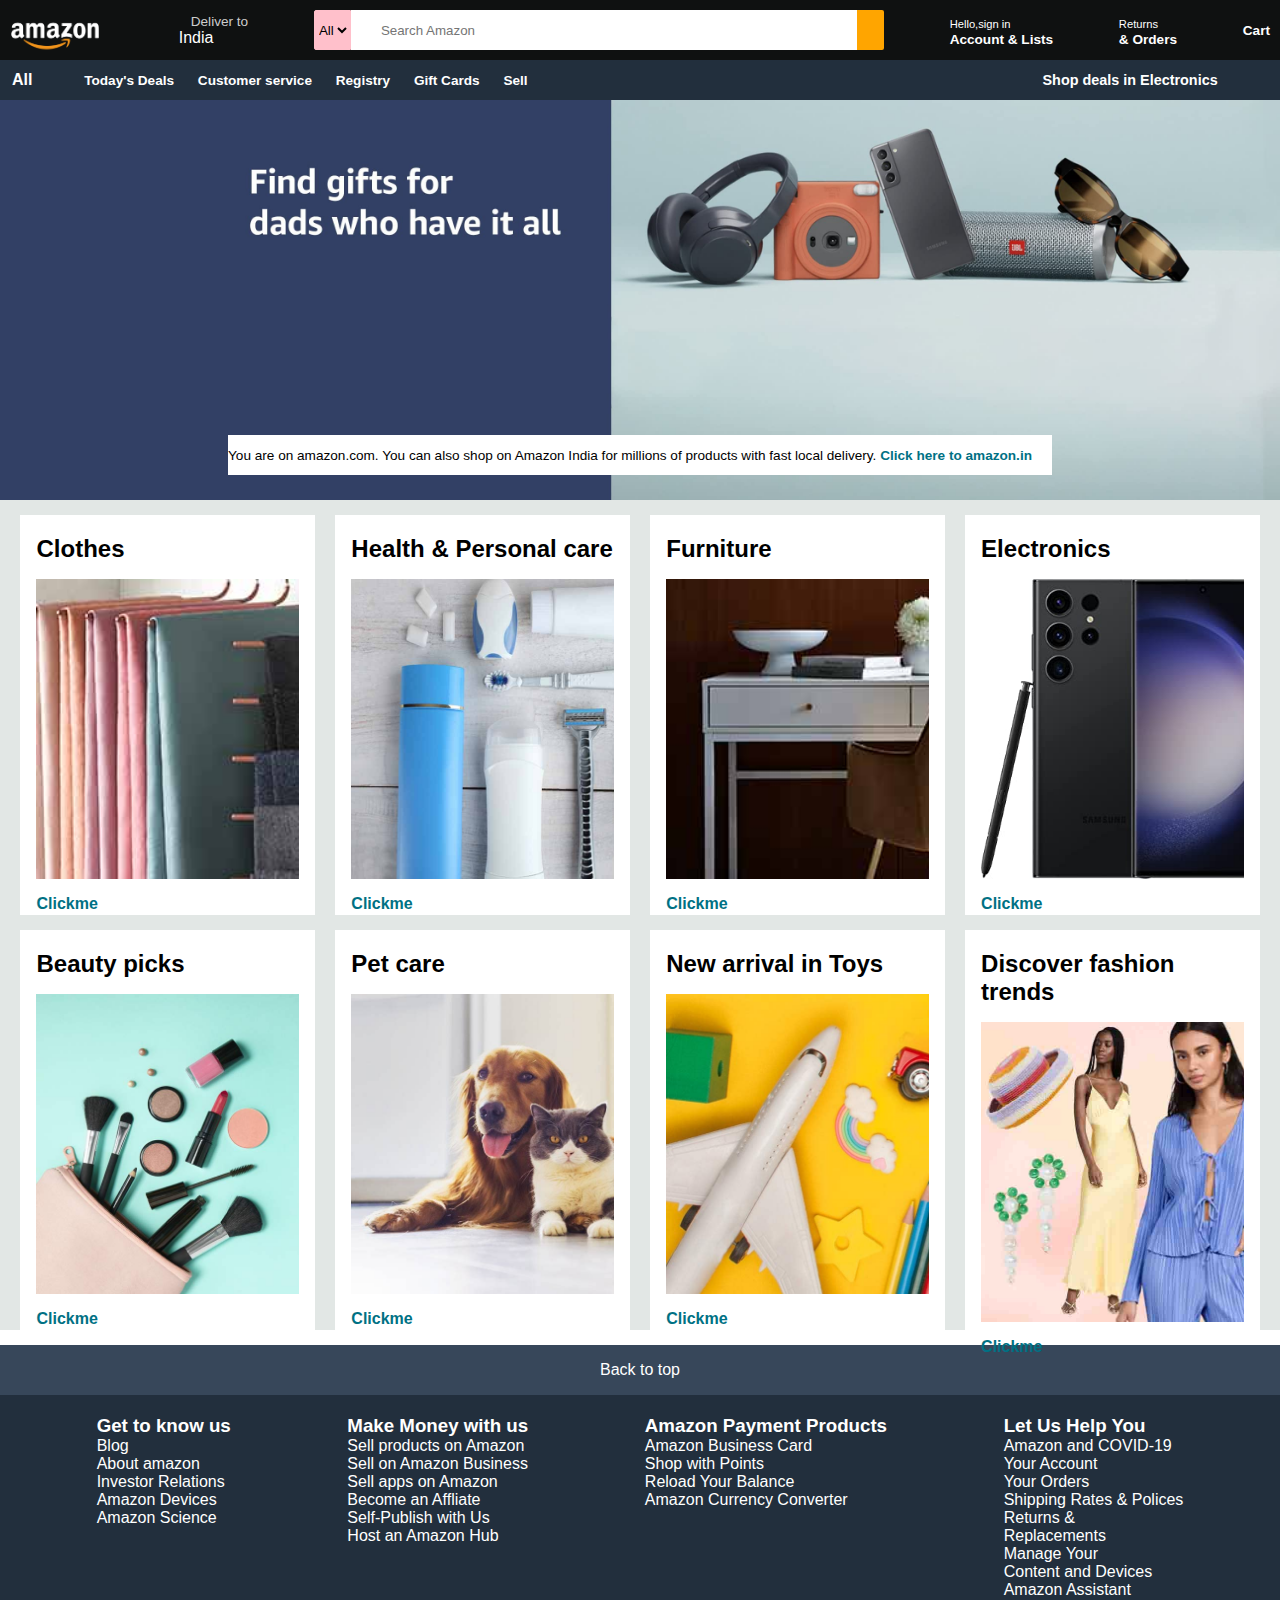
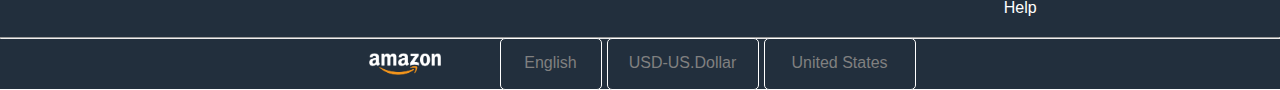
<file: index.html>
<!DOCTYPE html>
<html lang="en">

<head>
    <meta charset="UTF-8">
    <meta name="viewport" content="width=device-width, initial-scale=1.0">
    <title>Amazon clone</title>
    <link rel="stylesheet" href="https://cdnjs.cloudflare.com/ajax/libs/font-awesome/6.4.0/css/all.min.css"
        integrity="sha512-iecdLmaskl7CVkqkXNQ/ZH/XLlvWZOJyj7Yy7tcenmpD1ypASozpmT/E0iPtmFIB46ZmdtAc9eNBvH0H/ZpiBw=="
        crossorigin="anonymous" referrerpolicy="no-referrer" />
    <link rel="stylesheet" href="style.css">

</head>

<body>
    <div class="header">
        <div class="navbar">
            <div class="nav-logo border">
                <div class="logo"></div>
            </div>

            <div class="nav-add border">
                <p class="v1">Deliver to</p>
                <div class="add">
                    <i class="fa-solid fa-location-dot"></i>
                    <p class="v2">India</p>
                </div>
            </div>
            <div class="nav-search">
                <select>
                    <option>All</option>
                </select>
                <input placeholder="Search Amazon">
                <div class="search">
                    <i class="fa-solid fa-magnifying-glass"></i>
                </div>

            </div>
            <div class="acc border">
                <p><span> Hello,sign in</span></p>
                <p class="nav-font">Account & Lists</p>
            </div>
            <div class="orders border">
                <p><span> Returns</span></p>
                <p class="nav-font">& Orders</p>
            </div>
            <div class="cart border">
                <i class="fa-solid fa-cart-shopping"></i>
                <p class="nav-font">Cart</p>
            </div>
        </div>
        <div class="list">
            <div class="hamburger">
                <i class="fa-solid fa-bars"></i>
                <a href="" class="border">All</a>
            </div>
            <div class="options">
                <a href="" class="border">Today's Deals</a>
                <a href="" class="border">Customer service</a>
                <a href="" class="border">Registry</a>
                <a href="" class="border">Gift Cards</a>
                <a href="" class="border">Sell</a>
            </div>
            <div class="deals">
                <a href="" class="border">Shop deals in Electronics</a>
            </div>
        </div>
    </div>
    <div class="herosection">
        <div class="heromsg">
            <p>You are on amazon.com. You can also shop on Amazon India for millions of products with fast local
                delivery.<a class="sp"> Click here to amazon.in </a></p>
        </div>
    </div>
    <div class="shop">
        <div class="box">
            <div class="box-content">
                <h2>Clothes</h2>
                <div class="box-img" style="background-image: url('box1_image.jpg');"></div>
                <a href="" class="sp">Clickme</a>
            </div>
        </div>
        <div class="box">
            <div class="box-content">
                <h2>Health & Personal care</h2>
                <div class="box-img" style="background-image: url('box2_image.jpg');"></div>
                <a href="" class="sp">Clickme</a>
            </div>
        </div>
        <div class="box">
            <div class="box-content">
                <h2>Furniture</h2>
                <div class="box-img" style="background-image: url('box3_image.jpg');"></div>
                <a href="" class="sp">Clickme</a>
            </div>
        </div>
        <div class="box">
            <div class="box-content">
                <h2>Electronics</h2>
                <div class="box-img" style="background-image: url('box4_image.jpg');"></div>
                <a href="" class="sp">Clickme</a>
            </div>
        </div>
        <div class="box">
            <div class="box-content">
                <h2>Beauty picks</h2>
                <div class="box-img" style="background-image: url('box5_image.jpg');"></div>
                <a href="" class="sp">Clickme</a>
            </div>
        </div>
        <div class="box">
            <div class="box-content">
                <h2>Pet care</h2>
                <div class="box-img" style="background-image: url('box6_image.jpg');"></div>
                <a href="" class="sp">Clickme</a>
            </div>
        </div>
        <div class="box">
            <div class="box-content">
                <h2>New arrival in Toys</h2>
                <div class="box-img" style="background-image: url('box7_image.jpg');"></div>
                <a href="" class="sp">Clickme</a>
            </div>
        </div>
        <div class="box">
            <div class="box-content">
                <h2>Discover fashion trends</h2>
                <div class="box-img" style="background-image: url('box8_image.jpg');"></div>
                <a href="" class="sp">Clickme</a>
            </div>
        </div>
    </div>
    <div class="f1">
        Back to top
    </div>
    <div class="f2">
        <ul>
            <h3>Get to know us</h3>
            <li>Blog</li>
            <li>About amazon</li>
            <li>Investor Relations</li>
            <li>Amazon Devices</li>
            <li>Amazon Science</li>
        </ul>
        <ul>
            <h3>Make Money with us</h3>
            <li>Sell products on Amazon</li>
            <li>Sell on Amazon Business</li>
            <li>Sell apps on Amazon</li>
            <li>Become an Affliate</li>
            <li>Self-Publish with Us</li>
            <li>Host an Amazon Hub</li>
        </ul>
        <ul>
            <h3>Amazon Payment Products</h3>
            <li>Amazon Business Card</li>
            <li>Shop with Points</li>
            <li>Reload Your Balance</li>
            <li>Amazon Currency Converter</li>
        </ul>
        <ul>
            <h3>Let Us Help You</h3>
            <li>Amazon and COVID-19</li>
            <li>Your Account</li>
            <li>Your Orders</li>
            <li>Shipping Rates & Polices</li>
            <li>Returns & <br> Replacements</li>
            <li>Manage Your <br>Content and Devices</li>
            <li>Amazon Assistant</li>
            <li>Help</li>
        </ul>
    </div>
    <hr>
    <div class="f3">
        <img src="amazon_logo.png" alt="" class="g">
        <div class="f">
            <i class="fa-solid fa-globe"></i>
            <option> English</option>
        </div>
        <div class="h">
            <i class="fa-solid fa-dollar-sign"></i>
            <option> USD-US.Dollar</option>
        </div>
        <div class="h">
            <option>United States</option>
        </div>
    </div>
</body>

</html>
</file>
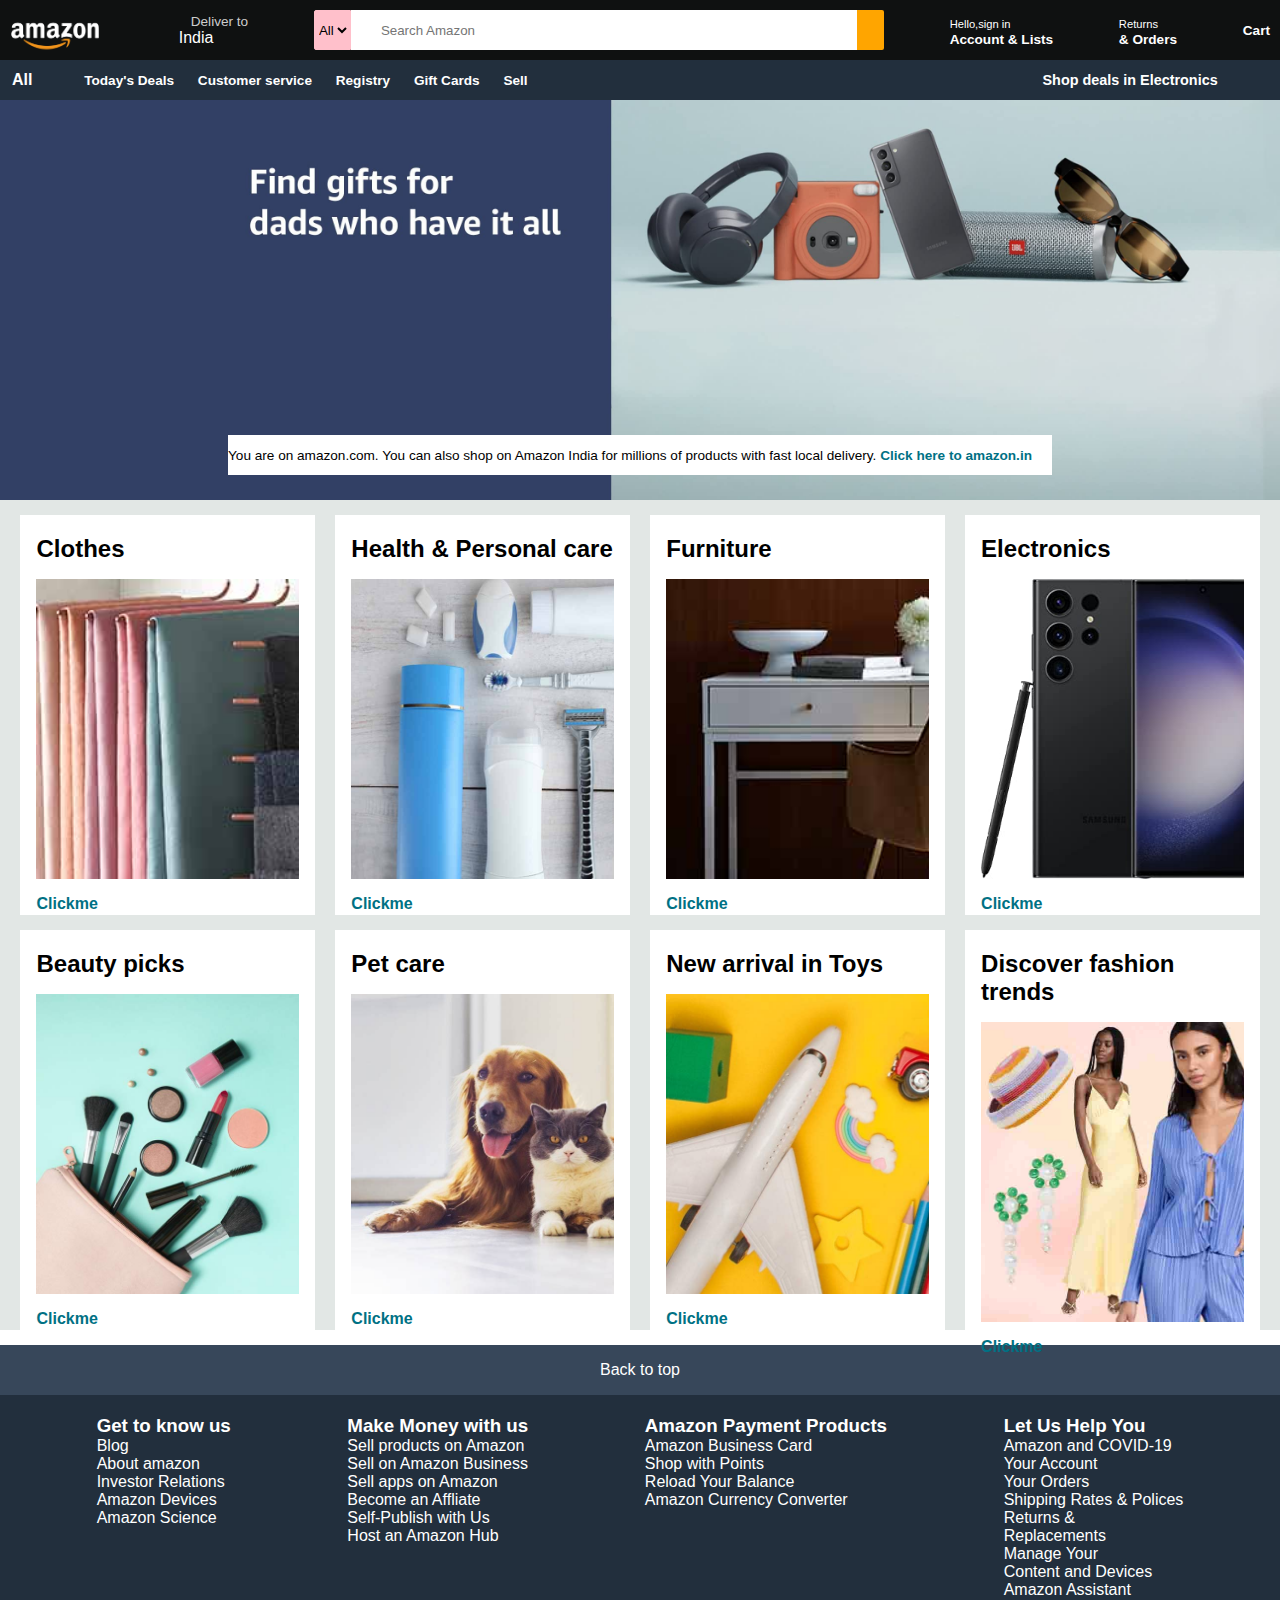
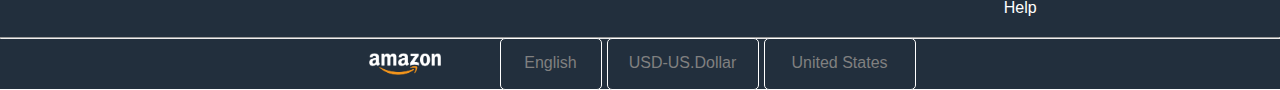
<file: main.html>
<!DOCTYPE html>
<html lang="en">

<head>
    <meta charset="UTF-8">
    <meta name="viewport" content="width=device-width, initial-scale=1.0">
    <title>Amazon clone</title>
    <link rel="stylesheet" href="https://cdnjs.cloudflare.com/ajax/libs/font-awesome/6.4.0/css/all.min.css"
        integrity="sha512-iecdLmaskl7CVkqkXNQ/ZH/XLlvWZOJyj7Yy7tcenmpD1ypASozpmT/E0iPtmFIB46ZmdtAc9eNBvH0H/ZpiBw=="
        crossorigin="anonymous" referrerpolicy="no-referrer" />
    <link rel="stylesheet" href="style.css">

</head>

<body>
    <div class="header">
        <div class="navbar">
            <div class="nav-logo border">
                <div class="logo"></div>
            </div>

            <div class="nav-add border">
                <p class="v1">Deliver to</p>
                <div class="add">
                    <i class="fa-solid fa-location-dot"></i>
                    <p class="v2">India</p>
                </div>
            </div>
            <div class="nav-search">
                <select>
                    <option>All</option>
                </select>
                <input placeholder="Search Amazon">
                <div class="search">
                    <i class="fa-solid fa-magnifying-glass"></i>
                </div>

            </div>
            <div class="acc border">
                <p><span> Hello,sign in</span></p>
                <p class="nav-font">Account & Lists</p>
            </div>
            <div class="orders border">
                <p><span> Returns</span></p>
                <p class="nav-font">& Orders</p>
            </div>
            <div class="cart border">
                <i class="fa-solid fa-cart-shopping"></i>
                <p class="nav-font">Cart</p>
            </div>
        </div>
        <div class="list">
            <div class="hamburger">
                <i class="fa-solid fa-bars"></i>
                <a href="" class="border">All</a>
            </div>
            <div class="options">
                <a href="" class="border">Today's Deals</a>
                <a href="" class="border">Customer service</a>
                <a href="" class="border">Registry</a>
                <a href="" class="border">Gift Cards</a>
                <a href="" class="border">Sell</a>
            </div>
            <div class="deals">
                <a href="" class="border">Shop deals in Electronics</a>
            </div>
        </div>
    </div>
    <div class="herosection">
        <div class="heromsg">
            <p>You are on amazon.com. You can also shop on Amazon India for millions of products with fast local
                delivery.<a class="sp"> Click here to amazon.in </a></p>
        </div>
    </div>
    <div class="shop">
        <div class="box">
            <div class="box-content">
                <h2>Clothes</h2>
                <div class="box-img" style="background-image: url('box1_image.jpg');"></div>
                <a href="" class="sp">Clickme</a>
            </div>
        </div>
        <div class="box">
            <div class="box-content">
                <h2>Health & Personal care</h2>
                <div class="box-img" style="background-image: url('box2_image.jpg');"></div>
                <a href="" class="sp">Clickme</a>
            </div>
        </div>
        <div class="box">
            <div class="box-content">
                <h2>Furniture</h2>
                <div class="box-img" style="background-image: url('box3_image.jpg');"></div>
                <a href="" class="sp">Clickme</a>
            </div>
        </div>
        <div class="box">
            <div class="box-content">
                <h2>Electronics</h2>
                <div class="box-img" style="background-image: url('box4_image.jpg');"></div>
                <a href="" class="sp">Clickme</a>
            </div>
        </div>
        <div class="box">
            <div class="box-content">
                <h2>Beauty picks</h2>
                <div class="box-img" style="background-image: url('box5_image.jpg');"></div>
                <a href="" class="sp">Clickme</a>
            </div>
        </div>
        <div class="box">
            <div class="box-content">
                <h2>Pet care</h2>
                <div class="box-img" style="background-image: url('box6_image.jpg');"></div>
                <a href="" class="sp">Clickme</a>
            </div>
        </div>
        <div class="box">
            <div class="box-content">
                <h2>New arrival in Toys</h2>
                <div class="box-img" style="background-image: url('box7_image.jpg');"></div>
                <a href="" class="sp">Clickme</a>
            </div>
        </div>
        <div class="box">
            <div class="box-content">
                <h2>Discover fashion trends</h2>
                <div class="box-img" style="background-image: url('box8_image.jpg');"></div>
                <a href="" class="sp">Clickme</a>
            </div>
        </div>
    </div>
    <div class="f1">
        Back to top
    </div>
    <div class="f2">
        <ul>
            <h3>Get to know us</h3>
            <li>Blog</li>
            <li>About amazon</li>
            <li>Investor Relations</li>
            <li>Amazon Devices</li>
            <li>Amazon Science</li>
        </ul>
        <ul>
            <h3>Make Money with us</h3>
            <li>Sell products on Amazon</li>
            <li>Sell on Amazon Business</li>
            <li>Sell apps on Amazon</li>
            <li>Become an Affliate</li>
            <li>Self-Publish with Us</li>
            <li>Host an Amazon Hub</li>
        </ul>
        <ul>
            <h3>Amazon Payment Products</h3>
            <li>Amazon Business Card</li>
            <li>Shop with Points</li>
            <li>Reload Your Balance</li>
            <li>Amazon Currency Converter</li>
        </ul>
        <ul>
            <h3>Let Us Help You</h3>
            <li>Amazon and COVID-19</li>
            <li>Your Account</li>
            <li>Your Orders</li>
            <li>Shipping Rates & Polices</li>
            <li>Returns & <br> Replacements</li>
            <li>Manage Your <br>Content and Devices</li>
            <li>Amazon Assistant</li>
            <li>Help</li>
        </ul>
    </div>
    <hr>
    <div class="f3">
        <img src="amazon_logo.png" alt="" class="g">
        <div class="f">
            <i class="fa-solid fa-globe"></i>
            <option> English</option>
        </div>
        <div class="h">
            <i class="fa-solid fa-dollar-sign"></i>
            <option> USD-US.Dollar</option>
        </div>
        <div class="h">
            <option>United States</option>
        </div>
    </div>
</body>

</html>
</file>
<file: style.css>
* {
    padding: 0px;
    margin: 0px;
    border: border-box;
    font-family: Arial, Helvetica, sans-serif;
}

.v1 {
    color: #cccccc;
    font-size: 0.85rem;
    margin-left: 15px;
}

.v2 {
    font-size: 1rem;
    margin-left: 3px;

}

.add {
    display: flex;
}

.navbar {
    background-color: #0f1111;
    color: white;
    display: flex;
    justify-content: space-between;
    align-items: center;
    height: 60px;
}

.nav-logo {
    height: 50px;
    width: 110px;
}

.logo {
    background-image: url(amazon_logo.png);
    height: 50px;
    width: 100%;
    background-size: cover;
}

.border {
    border: 1px transparent white;
    border-radius: 2px;
}

.border:hover {
    border: 1px solid white;
    border-radius: 2px;
}

.nav-search {
    display: flex;
    flex-direction: row;
    align-items: center;
    width: 570px;
    height: 40px;
}

.nav-search:hover {
    border: 2px solid orange;
}

.search {
    display: flex;
    align-items: center;
    justify-content: center;
    height: 40px;
    width: 5%;
    background-color: orange;
    border-bottom-right-radius: 2px;
    border-top-right-radius: 2px;
}

input {
    color: grey;
    padding-left: 30px;
    height: 40px;
    border: none;
    width: 90%;
}

select {
    align-content: center;
    height: 40px;
    border: 1px solid pink;
    background-color: pink;
    border-bottom-left-radius: 2px;
    border-top-left-radius: 2px;
}

span {
    font-size: 0.7rem;
}

.nav-font {
    font-size: 0.85em;
    font-weight: 700;
}

.cart {
    display: flex;
    margin-right: 10px;
    /* width: 30px; */
}

.cart i {
    font-size: 30px;

}

.cart p {
    align-self: flex-end;
}

.list {
    display: flex;
    background-color: #222f3d;
    color: white;
    align-items: center;
    height: 40px;
    justify-content: space-evenly;
}

.options {
    display: inline;
    align-items: center;
    justify-content: space-around;
    font-size: 0.85rem;
    width: 70%;
    margin-left: 20px;
    padding-right: 20px;
}

.deals {
    width: 20%;
    font-size: 0.9rem;
    font-weight: 700;
    display: flex;
    align-items: center;
    justify-content: center;
    height: 30px;
}

a {
    text-decoration: none;
    color: white;
    font-weight: 700;
    margin-right: 20px;
}

.herosection {
    background-image: url(hero_image.jpg);
    height: 400px;
    background-size: cover;
    display: flex;
    justify-content: center;
    align-items: flex-end;
}

.heromsg {
    display: flex;
    justify-content: center;
    align-items: center;
    height: 40px;
    background-color: white;
    color: black;
    font-size: 0.85rem;
    margin-bottom: 25px;
}

.sp {
    color: #007184;
}

.shop {
    display: flex;
    align-items: center;
    flex-direction: row;
    flex-wrap: wrap;
    justify-content: space-evenly;
    background-color: #e2e7e5;
}

.box {
    height: 400px;
    width: 23%;
    background-color: white;
    margin-top: 15px;
}

.box-img {
    margin-top: 1rem;
    margin-bottom: 1rem;
    background-size: cover;
    background-color: palegreen;
    height: 300px;
}

.box-content {
    margin-top: 20px;
    margin-left: 1rem;
    margin-right: 1rem;
}

.f1 {
    display: flex;
    background-color: #37475a;
    justify-content: center;
    align-items: center;
    color: white;
    height: 50px;
    margin-top: 15px;
}

.f2 {
    display: flex;
    background-color: #222f3d;
    justify-content: space-evenly;
    /* align-items: center; */
    color: white;

}

li {
    list-style-type: none;
}

ul {
    margin: 20px;
}

.f3 {
    display: flex;
    background-color: #222f3d;
    justify-content: center;
    align-items: center;
    height: 50px;
}

.g {
    height: 50px;
    width: 90px;
    margin-right: 50px;
}

.f {
    border: 1px solid white;
    border-radius: 5px;
    display: flex;
    justify-content: center;
    align-items: center;
    background-color: #222f3d;
    color: gray;
    height: 50px;
    width: 100px;
    margin-right: 5px;
}

.h {
    border: 1px solid white;
    border-radius: 5px;
    display: flex;
    justify-content: center;
    align-items: center;
    background-color: #222f3d;
    color: gray;
    height: 50px;
    width: 150px;
    margin-right: 5px;
}
</file>
